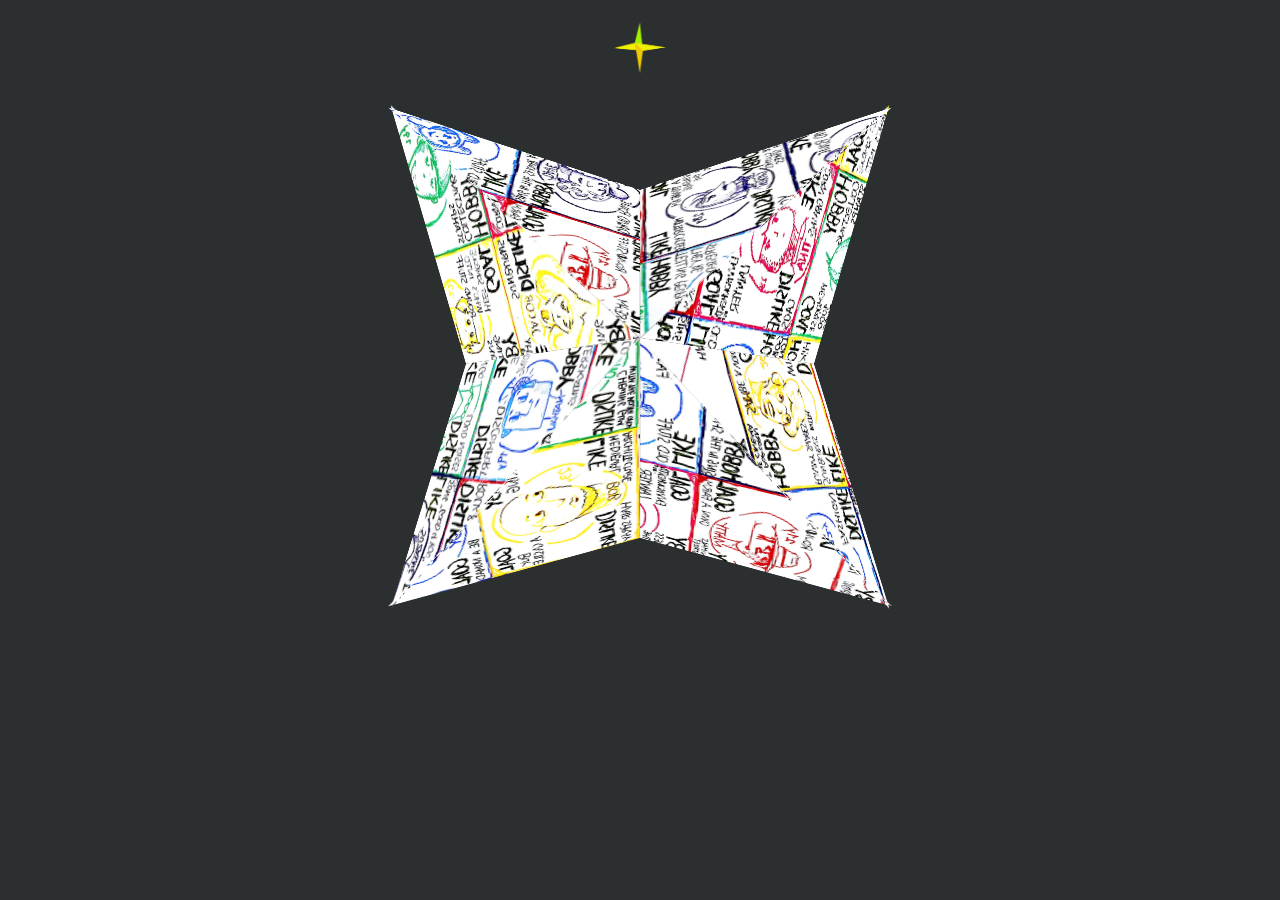
<file: index.html>
<!DOCTYPE html>
<html lang="en">

<head>
    <meta charset="utf-8">
    <meta name="viewport" content="width=device-width, initial-scale=1.0, maximum-scale=1.0, user-scalable=no"> <!-- block zoom in phone-->
    <link rel="stylesheet" href="style.css">
    <title>DI</title>
    <script src="script.js" defer></script>
    <!-- defer makes the browser execute the script after parsing the doc (but before DOMContentLoaded) -->
</head>

<body class="preload">
    <svg width="0" height="0">
        <defs>
            <clipPath id="puzzle-clip" clipPathUnits="objectBoundingBox">
                <path d="M 0.2,0.2 C 0.2,0.1 0.3,0.1 0.4,0.2 C 0.4,0.1 0.6,0.1 0.6,0.2 C 0.7,0.1 0.8,0.1 0.8,0.2 L 0.8,0.4 C 0.9,0.4 0.9,0.6 0.8,0.6 L 0.8,0.8 C 0.8,0.9 0.7,0.9 0.6,0.8 C 0.6,0.9 0.4,0.9 0.4,0.8 C 0.3,0.9 0.2,0.9 0.2,0.8 L 0.2,0.6 C 0.1,0.6 0.1,0.4 0.2,0.4 Z"></path>
            </clipPath>
        </defs>
    </svg>


    <img id="nav-cocas" src="assets/cocas-icon.png" alt="Navigation Cocas"></img>
    <div id="paper-cocas">
        <!-- <input> -->
        <!-- <img id="paper-cocas-gif" src=""> -->

        <div class="quadrant" id="q2">
            <div class="flap inner taste">
                <div id="taste" class="flap-link">Taste</div>
            </div>
            <div class="flap outer taste"> <!-- wrapper w/0 clip-path needed for 3d rotation of children-->
                <div class="texture"></div>
            </div>
            <div class="flap inner health">
                <div id="health" class="flap-link">Health</div>
            </div>
            <div class="flap outer health">
                <div class="texture"></div>
            </div>
        </div>

        <div class="quadrant" id="q1">
            <div class="flap inner past">
                <div id="past" class="flap-link">Past</div>
            </div>
            <div class="flap outer past">
                <div class="texture"></div>
            </div>
            <div class="flap inner language">
                <div id="language" class="flap-link">Language</div>
            </div>

            <div class="flap outer language">
                <div class="texture"></div>
            </div>
        </div>

        <div class="quadrant" id="q3">
            <div class="flap inner future">
                <div id="future" class="flap-link">Future</div>
            </div>
            <div class="flap outer future">
                <div class="texture"></div>
            </div>
            <div class="flap inner profile">
                <div id="profile" class="flap-link">Profile</div>
            </div>
            <div class="flap outer profile">
                <div class="texture"></div>
            </div>
        </div>

        <div class="quadrant" id="q4">
            <div class="flap inner now">
                <div id="now" class="flap-link">Now</div>
            </div>
            <div class="flap outer now">
                <div class="texture"></div>
            </div>
            <div class="flap inner contact">
                <div id="contact" class="flap-link">Contact</div>
            </div>

            <div class="flap outer contact">
                <div class="texture"></div>
            </div>
        </div>

    </div>

    
    <section id="page-language" class="content hidden">
        <h1>Language</h1>
        <div id="piece-pt" class="puzzle-piece"></div>
    </section>
    <section id="page-taste" class="content hidden">
        <h1>Taste</h1>
    </section>
    <section id="page-health" class="content hidden">
        <h1>Health</h1>
    </section>
    <section id="page-past" class="content hidden">
        <h1>Past</h1>
    </section>
    <section id="page-future" class="content hidden">
        <h1>Future</h1>
    </section>
    <section id="page-profile" class="content hidden">
        <h1>Profile</h1>
    </section>
    <section id="page-now" class="content hidden">
        <h1>Now</h1>
    </section>
    <section id="page-contact" class="content hidden">
        <h1>Contact</h1>
    </section>

</body>

</html>
</file>
<file: style.css>
:root {
    --flap-color: #bbb9b9;
    --background-color: rgb(43, 47, 48);
}

/* Apply border-box to ALL elements, not just html */
*,
*::before,
*::after {
    box-sizing: border-box;
}

.preload * { /* block transitions while loading the page (with js) */
    transition: none !important; /* overrides id, etc point superiorty */
}


body {
    min-width: 320px; /* standard mobile minimum */
    min-height: 100vh; /* Fill the screen height */
    margin: 0; /* Remove the default 8px border */

    /* pointer-events: none; */
    overflow-x: hidden; /* if edges going out of viewing, let them without creating a scroll bar */
    display: flex;
    justify-content: center;
    perspective: 20cm; /* perspective for 3D transforms, without a camera not even "line-wide px" will show up */
    background-color: var(--background-color);
}

#nav-cocas {
    /* MIN: 35px (never smaller)
       VAL: 8vmin (8% of the smallest screen side—matches your paper logic)
       MAX: 60px (never bigger)
    */
    width: clamp(35px, 8vmin, 60px);
    aspect-ratio: 1 / 1; /* keep square shape */
    
    cursor: pointer;

    position: fixed;
    top: 2vh;
    left: 50%;  /* align left side in the center */
    transform: translateX(-50%); /* shift left half the size */
    /* right: 54%; */
    z-index: 3;
}

#paper-cocas {
    height: clamp(200px, 70vmin, 400px); /* viewport relative units to get minimum edge */
    aspect-ratio: 1 / 1;
    margin: 0 auto;
    /* border: 1px solid rgb(255, 0, 0); */

    display: grid;
    grid-template-rows: 1fr 1fr;
    grid-template-columns: 1fr 1fr;
    pointer-events: none;

    position: relative;
    top: 20vh;
    z-index: 1;
    transform-style: preserve-3d;
    transform: rotateX(0deg) rotateZ(0deg);
}

/* Add this class to #paper-cocas to inspect it */
.debug-spin {
    animation: spin-view 100s infinite linear;
    animation: none;
}

@keyframes spin-view {
    0% {
        transform: rotateX(60deg) rotateZ(0deg) translateZ(0px);
    }

    50% {
        transform: rotateX(0deg) rotateZ(180deg) translateZ(200px);
    }

    /* Zooms in mid-spin */
    100% {
        transform: rotateX(60deg) rotateZ(360deg) translateZ(0px);
    }
}

.quadrant {
    height: 100%;
    width: 100%;

    pointer-events: none;
    position: relative;
    transform-style: preserve-3d; /* allow children to exist in 3D space, not photographed 2D */

    transition: transform 2.5s ease-in-out; /* centre of the uncut square that makes flaps 0.6 ease-out*/
}

/* default, horizontal and vertical position angles arbitrated to better close the flaps */
.quadrant#q1 {
    transform-origin: 0% 100%;
    transform: rotate3d(1, 1, 0, -39deg);   /* default, angle from flat cocas square upwards */

    --horizontal: rotateX(-90deg) rotateZ(-9.9deg);
    --vertical: rotateY(-90deg) rotateZ(9.9deg);
    --closed: rotate3d(1, 1, 0, -90deg);
    --protoclosed: rotate3d(1, 1, 0, -88deg);
    /* transform: var(--horizontal); */
}
.quadrant#q2 {
    transform-origin: 100% 100%;
    transform: rotate3d(1, -1, 0, -39deg);

    --horizontal: rotateX(-90deg) rotateZ(9.9deg);
    --vertical: rotateY(90deg) rotateZ(-9.9deg);
    --closed: rotate3d(1, -1, 0, -90deg);
    --protoclosed: rotate3d(1, -1, 0, -88deg);
    /* transform: var(--horizontal); */
}
.quadrant#q3 {
    transform-origin: 100% 0%;
    transform: rotate3d(1, 1, 0, 39deg);

    --horizontal: rotateX(90deg) rotateZ(-9.9deg);
    --vertical: rotateY(90deg) rotateZ(9.9deg);
    --closed: rotate3d(1, 1, 0, 90deg);
    --protoclosed: rotate3d(1, 1, 0, 88deg);
    /* transform: var(--horizontal); */
}
.quadrant#q4 {
    transform-origin: 0% 0%;
    transform: rotate3d(-1, 1, 0, -39deg);

    --horizontal: rotateX(90deg) rotateZ(9.9deg);
    --vertical: rotateY(-90deg) rotateZ(-9.9deg);
    --closed: rotate3d(-1, 1, 0, -90deg);
    --protoclosed: rotate3d(-1, 1, 0, -88deg);
    /* transform: var(--horizontal); */
}


.flap {
    height: 100%;
    width: 100%;

    /* opacity: 95%; * /* if they're transparent, 3d transform effects break */
    pointer-events: auto;
    backface-visibility: hidden;

    position: absolute;

    transition: transform 0.6s ease-out;
}

.outer {
    background-color: transparent;

    pointer-events: none;
}

.texture {
    height: 100%;
    width: 100%;

    background-image: url("assets/19personas-art.jpeg");
    background-size: 250%;

    position: absolute;
    top: 0;
    left: 0;
}

.inner:hover {
    opacity: 0.5;
    /* background-color: #ffffff; */

    /* transform-origin: 50% 50%; */
    /* transform: translateX(2%) translateY(2%) translateZ(10px); */
    transition: opacity 0.1s ease-out;
    /* transition: background-color 0.1s ease-out; */
}

/* there are 9 sets of inner-outer flaps, each with different clip-paths, rotations and transform-origins---following math quadrants anti-clockwise */
/* default positions arbitrated to better showcase each flap when cocas is horizontal or vertical*/
/* ------- V -------- */
.inner.past {
    clip-path: polygon(100% 0%, 0% 100%, 100% 100%);

    justify-content: flex-start;
    align-items: flex-start;

    /* background-color: hsl(from var(--flap-color) 60 100% 47%); */
    background: linear-gradient(-90deg, white, transparent);

    transform: rotate3d(1, -1, 0, -45deg); /* default (openish position), angle of flap downwards from quadrant plane */
}
.outer.past {   /* wrapper helps with 2 sequential rotations for outer flap positioning */
    transform-style: preserve-3d;   /* assure 3d rotation are represented in a 3d space */
    transform: rotate3d(1, -1, 0, -45deg); /* default, angle that matches corresponding inner flap, downwards from the quadrant plane */
    /* to match rotation with corresponding inner flap as a baseline for .texture rotation */
}
.outer.past > .texture {
    clip-path: polygon(100% 0%, 0% 100%, 100% 100%);

    background-position: 20% 80%; /* choose captured zoomed frame */

    transform-origin: 100% 50%;
    transform: rotate3d(0, 1, 0, -109deg);  /* default, angle from outer wrapper, down and outwards the centre of the cocas */
}


.inner.language {
    clip-path: polygon(0% 0%, 100% 0%, 0% 100%);

    align-items: flex-start;
    justify-content: flex-start;

    /* background-color: hsl(from var(--flap-color) 0 60% 47%); */
    background: linear-gradient(0deg, transparent, white);


    transform: rotate3d(1, -1, 0, 45deg);
    transition: transform 0.6s ease-out;
}
.outer.language {
    /* transform-origin: 100% 50%; */ /* origin at the middle right of the flap */
    transform-style: preserve-3d;
    transform: rotate3d(1, -1, 0, 45deg);
}
.outer.language > .texture {
    clip-path: polygon(0% 0%, 100% 0%, 0% 100%);

    background-position: 85% 30%;

    transform-origin: 50% 0%;
    transform: rotate3d(1, 0, 0, -109deg);
}

.inner.taste {
    clip-path: polygon(0% 0%, 100% 0%, 100% 100%);

    justify-content: flex-end;
    align-items: flex-start;

    /* background-color: hsl(from var(--flap-color) 80 100% 47%); */
    background: linear-gradient(0deg, transparent, white);

    transform: rotate3d(1, 1, 0, 45deg);
}
.outer.taste {
    transform-style: preserve-3d;
    transform: rotate3d(1, 1, 0, 45deg);
}
.outer.taste > .texture {
    clip-path: polygon(0% 0%, 100% 0%, 100% 100%);

    background-position: 40% 65%;

    transform-origin: 50% 0%;
    transform: rotate3d(1, 0, 0, -109deg)
}

.inner.health {
    clip-path: polygon(0% 0%, 0% 100%, 100% 100%);

    justify-content: flex-start;
    align-items: flex-end;

    /* background-color: hsl(from var(--flap-color) 30 100% 47%); */
    background: linear-gradient(90deg, white, transparent);

    transform: rotate3d(1, 1, 0, -45deg);
}
.outer.health {
    transform-style: preserve-3d;
    transform: rotate3d(1, 1, 0, -45deg);
}
.outer.health > .texture {
    clip-path: polygon(0% 0%, 0% 100%, 100% 100%);

    background-position: 10% 90%;

    transform-origin: 0% 50%;
    transform: rotate3d(0, 1, 0, 109deg)
}

.inner.future {
    clip-path: polygon(0% 0%, 100% 0%, 0% 100%);

    justify-content: flex-end;
    align-items: flex-start;

    /* background-color: hsl(from var(--flap-color) 20 100% 47%); */
    background: linear-gradient(-90deg, transparent, white);

    transform: rotate3d(1, -1, 0, 45deg);
}
.outer.future {
    transform-style: preserve-3d;
    transform: rotate3d(1, -1, 0, 45deg);
}
.outer.future > .texture {
    clip-path: polygon(0% 0%, 100% 0%, 0% 100%);

    background-position: 5% 20%;

    transform-origin: 0% 50%;
    transform: rotate3d(0, 1, 0, 109deg)
}

.inner.profile {
    clip-path: polygon(100% 0%, 0% 100%, 100% 100%);

    justify-content: flex-start;
    align-items: flex-end;

    /* background-color: hsl(from var(--flap-color) 70 100% 47%); */
    background: linear-gradient(0deg, white, transparent);

    transform: rotate3d(1, -1, 0, -45deg);
}
.outer.profile {
    transform-style: preserve-3d;
    transform: rotate3d(1, -1, 0, -45deg);
}
.outer.profile > .texture {
    clip-path: polygon(100% 0%, 0% 100%, 100% 100%);

    background-position: 55% 100%;

    transform-origin: 50% 100%;
    transform: rotate3d(1, 0, 0, 109deg)
}


.inner.now {
    clip-path: polygon(0% 0%, 0% 100%, 100% 100%);

    justify-content: flex-end;
    align-items: flex-end;

    /* background-color: hsl(from var(--flap-color) 40 80% 47%); */
    background: linear-gradient(0deg, white, transparent);

    transform: rotate3d(-1, -1, 0, 45deg);
}
.outer.now {
    transform-style: preserve-3d;
    transform: rotate3d(-1, -1, 0, 45deg);
}
.outer.now > .texture {
    clip-path: polygon(0% 0%, 0% 100%, 100% 100%);

    background-position: 50% 50%;

    transform-origin: 50% 100%;
    transform: rotate3d(1, 0, 0, 109deg)
}


.inner.contact {
    clip-path: polygon(0% 0%, 100% 0%, 100% 100%);

    justify-content: flex-end;
    align-items: flex-end;

    /* background-color: hsl(from var(--flap-color) 50 100% 47%); */
    background: linear-gradient(90deg, transparent 5%, white 95%);

    transform: rotate3d(-1, -1, 0, -45deg);
}
.outer.contact {
    transform-style: preserve-3d;
    transform: rotate3d(-1, -1, 0, -45deg);
}
.outer.contact > .texture {
    clip-path: polygon(0% 0%, 100% 0%, 100% 100%);

    background-position: 90% 90%;

    transform-origin: 100% 50%;
    transform: rotate3d(0, 1, 0, -109deg)
}


.flap-link {
    height: 100%;
    width: 100%;

    cursor: pointer;

    position: absolute;
    visibility: visible;

    display: flex;
    justify-content: center;
    align-items: center;
    font-family: "Roboto Mono", monospace;
    font-size: 25px;
    color: #ffffff;
    text-shadow: -1px -1px 0 #000,  
                 1px -1px 0 #000,
                 -1px 1px 0 #000,
                 1px 1px 0 #000; /* black outline for readability */
    text-decoration: none; /* remove underline */
    backface-visibility: hidden;
}
/* Shift text up and left into the Top-Left Triangles */
.inner.future .flap-link {
    transform: translate(-15%, -35%);
}
.inner.language .flap-link {
    transform: translate(-12%, -35%);
}

/* Shift text up and right into the Top-Right Triangles */
.inner.contact .flap-link {
    transform: translate(15%, -35%);
}
.inner.taste .flap-link {
    transform: translate(21%, -35%);
}

/* Shift text down and left into the Bottom-Left Triangles */
.inner.health .flap-link {
    transform: translate(-15%, 35%);
} 
.inner.now .flap-link {
    transform: translate(-25%, 35%);
}

/* Shift text down and right into the Bottom-Right Triangles */
.inner.past .flap-link, 
.inner.profile .flap-link {
    transform: translate(15%, 35%);
}




/* Cocas is closed */
.closed-state .quadrant {
    transform: var(--closed) !important;
}

@keyframes roll3i-vertical {
    0% {transform: var(--horizontal); }
    33% {transform: var(--vertical); }
    66% {transform: var(--horizontal); }
    100% {transform: var(--vertical); }
}
@keyframes roll3i-horizontal {
    0% {transform: var(--vertical); }
    33% {transform: var(--horizontal); }
    66% {transform: var(--vertical); }
    100% {transform: var(--horizontal); }
}

@keyframes roll3-v2h {
    0% {transform: var(--vertical); }
    17.5% {transform: var(--protoclosed); }
    33% {transform: var(--horizontal); }
    50.5% {transform: var(--protoclosed); }
    66% {transform: var(--vertical); }
    83.5% {transform: var(--protoclosed); }
    100% {transform: var(--horizontal); }
}

@keyframes roll3-h2v {
    0% {transform: var(--horizontal); }
    17.5% {transform: var(--protoclosed); }
    33% {transform: var(--vertical); }
    50.5% {transform: var(--protoclosed); }
    66% {transform: var(--horizontal); }
    83.5% {transform: var(--protoclosed); }
    100% {transform: var(--vertical); }
}

@keyframes roll3-c2v {  /* for the special case where cocas is closed at the beginnign */
    0% {transform: var(--closed); }
    24% {transform: var(--vertical); }
    41.5% {transform: var(--protoclosed); }
    57% {transform: var(--horizontal); }
    74.5% {transform: var(--protoclosed); }
    100% {transform: var(--vertical); }
}

/* A: Cocas to roll horizontally first */
.roll3-h2v > .quadrant {
    transition: none; /* kills the engine that is trying to match final and default transform states */ 
    animation: roll3-h2v 3s ease-in-out forwards; /* forwards keeps the last state */
}

/* B: Cocas to roll vertically first */
.roll3-v2h > .quadrant {
    transition: none;
    animation: roll3-v2h 3s ease-in-out forwards; /* finite 1x */
}

.roll3-c2v > .quadrant {
    transition: none;
    animation: roll3-c2v 3s ease-in-out forwards;
}


/* 1. The Floating Page Layout */
.content {
    width: 70%;
    height: 60%;
    
    position: fixed; /* Completely removes it from flexbox, fixing your Cocas alignment */;
    left: 50%;
    transform: translateX(-50%); /* Center the page horizontally */
    z-index: 2; /* Ensures it sits HIGH above the #paper-cocas (which is z-index: 1) */

    background-color: rgba(247, 247, 247, 0.918); 
    /* Tip: Change the above to rgba(43, 47, 48, 0.95) if you want the Cocas slightly visible underneath! */
    color: rgb(0, 0, 0); 
    border-radius: 3px;
    
    /* 3. Center the text inside the page */
    display: flex;
    flex-wrap: wrap;
    gap: 2px;
    top: 10%;
    justify-content: center;
    align-items: top;
    
    /* 4. The Animation Engine */
    visibility: visible;
    opacity: 1;
    pointer-events: auto; /* Allows clicking inside the page when it's open */
    transition: opacity 0.05s ease-in; /* Smooth fade effect */
}

/* 5. The Hidden State */
.content.hidden {
    opacity: 0; /* Makes it invisible */
    pointer-events: none; /* Prevents it from blocking clicks to the Cocas underneath */
    visibility: hidden; /* Extra safety so screen readers ignore it when closed */
}

.puzzle-piece {
    width: 100%;
    height: 70%;
    margin: 20px;
    border-radius: 5px;

    background-color: yellowgreen;
}

.puzzle-piece#piece-pt {
    -webkit-clip-path: url(#puzzle-clip);
    clip-path: url(#puzzle-clip);
    /* clip-path: polygon(0% 0%, 40% 0%, 45%, 5%, 45% 40%, 40% 45%, 45% 50%, 45% 60%, 30% 40%, 5% 40%); */
}
</file>
